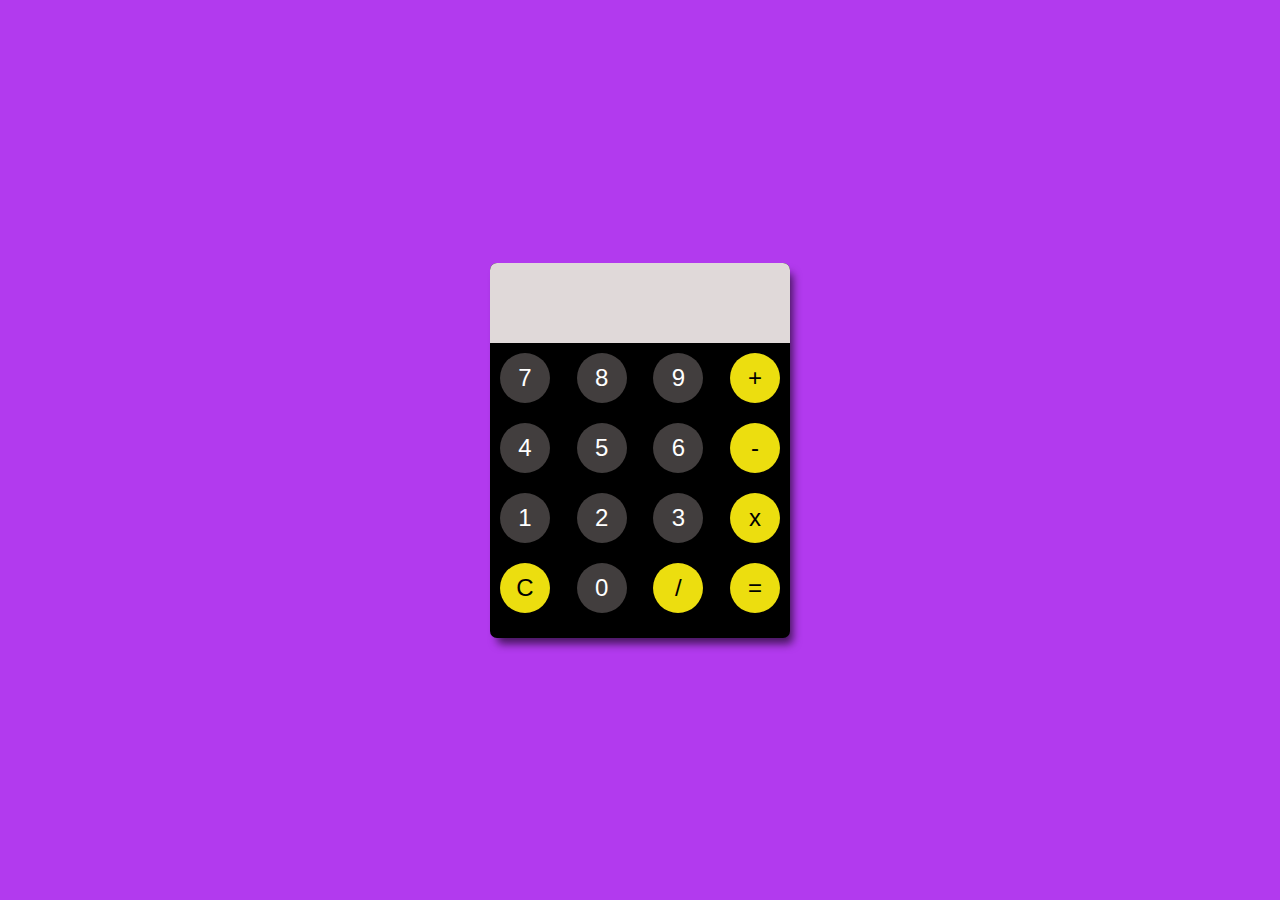
<file: Modulo-8/projeto-final/index.html>
<!DOCTYPE html>
<html lang="pt-br">
<head>
    <meta charset="UTF-8">
    <meta name="viewport" content="width=device-width, initial-scale=1.0">
    <title>Projeto Final - Calculadora</title>
    <link rel="stylesheet" href="css/style.css">
</head>
<body>
    <!-- Início: Calculadora -->
    <div class="calculadora">
        <!-- Display da Calculdora -->
        <input type="text" class="display" disabled>
        <!-- Botões da Calculdora -->
        <div class="keys">
            <div class="rows">
                <button value="7"> 7 </button>
                <button value="8"> 8 </button>
                <button value="9"> 9 </button>
                <button value="+" class="operador"> + </button>
            </div>
            <div class="rows">
                <button value="4"> 4 </button>
                <button value="5"> 5 </button>
                <button value="6"> 6 </button>
                <button value="-" class="operador"> - </button>
            </div>
            <div class="rows">
                <button value="1"> 1 </button>
                <button value="2"> 2 </button>
                <button value="3"> 3 </button>
                <button value="x" class="operador"> x </button>
            </div>
            <div class="rows">
                <button value="C" class="operador"> C </button>
                <button value="0"> 0 </button>
                <button value="/" class="operador"> / </button>
                <button value="=" class="operador"> = </button>
            </div>        
        </div>
    </div>
    <!-- Fim:Calculadora -->
    
    <script src="js/script.js"></script>
</body>
</html>
</file>
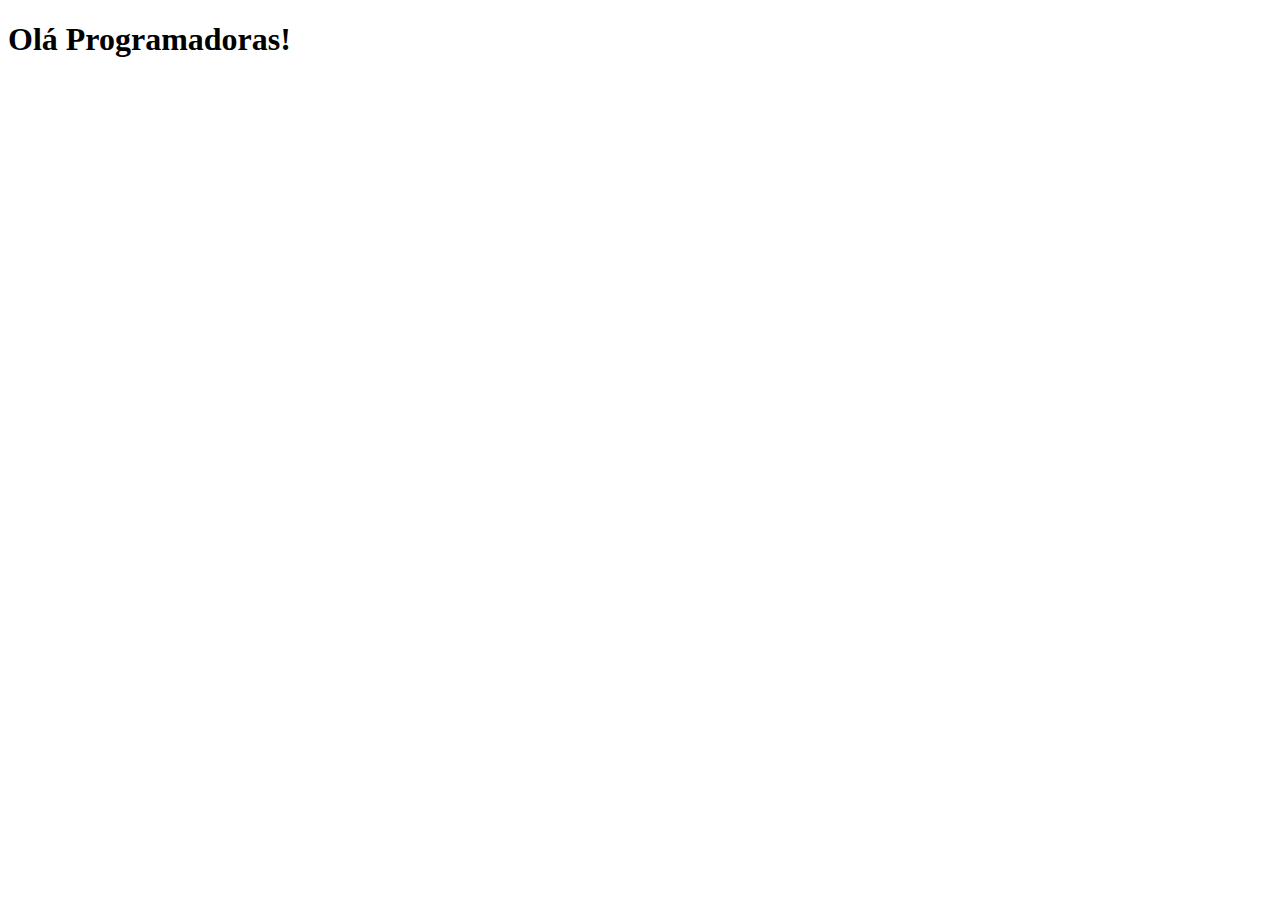
<file: Modulo-1/1.7-aula/programa-01.html>
<!DOCTYPE html>
<html lang="pt-br">
<head>
    <meta charset="UTF-8">
    <meta name="viewport" content="width=device-width, initial-scale=1.0">
    <title>Document</title>
    <script src="programa-01.js"></script>
</head>
<body>
    <h1>Olá Programadoras!</h1>
</body>
</html>
</file>
<file: Modulo-8/projeto-final/css/style.css>
* {
    padding: 0;
    margin: 0;
}

body {
    width: 100w;
    height: 100vh;
    overflow: hidden;
    display: flex;
    justify-content: center;
    align-items: center;
    background-color: #B23AEE;
    font-family: sans-serif;
}

.calculadora {
    width: 300px;
    padding-bottom: 15px;
    border-radius: 7px;
    background-color: #000;
    box-shadow: 5px 8px 8px -2px rgba(0, 0, 0, 0.61);
}

.display {
    width: 100%;
    height: 80px;
    border: none;
    box-sizing: border-box;
    padding: 10px;
    font-size: 2rem;
    background-color: #e0d9d9;
    color: #000;
    text-align: right;
    border-top-left-radius: 7px;
    border-top-right-radius: 7px;
}

.rows {
    display: flex;
    justify-content: space-between;
}

button {
    width: 50px;
    height: 50px;
    border-radius: 50%;
    border: none;
    outline: none;
    font-size: 1.5rem;
    background-color: rgb(66, 62, 62);
    color: #fff;
    margin: 10px;
}

button:hover {
    cursor: pointer;
}

.operador {
    background-color: #ecde0f;
    color: #000;
}
</file>
